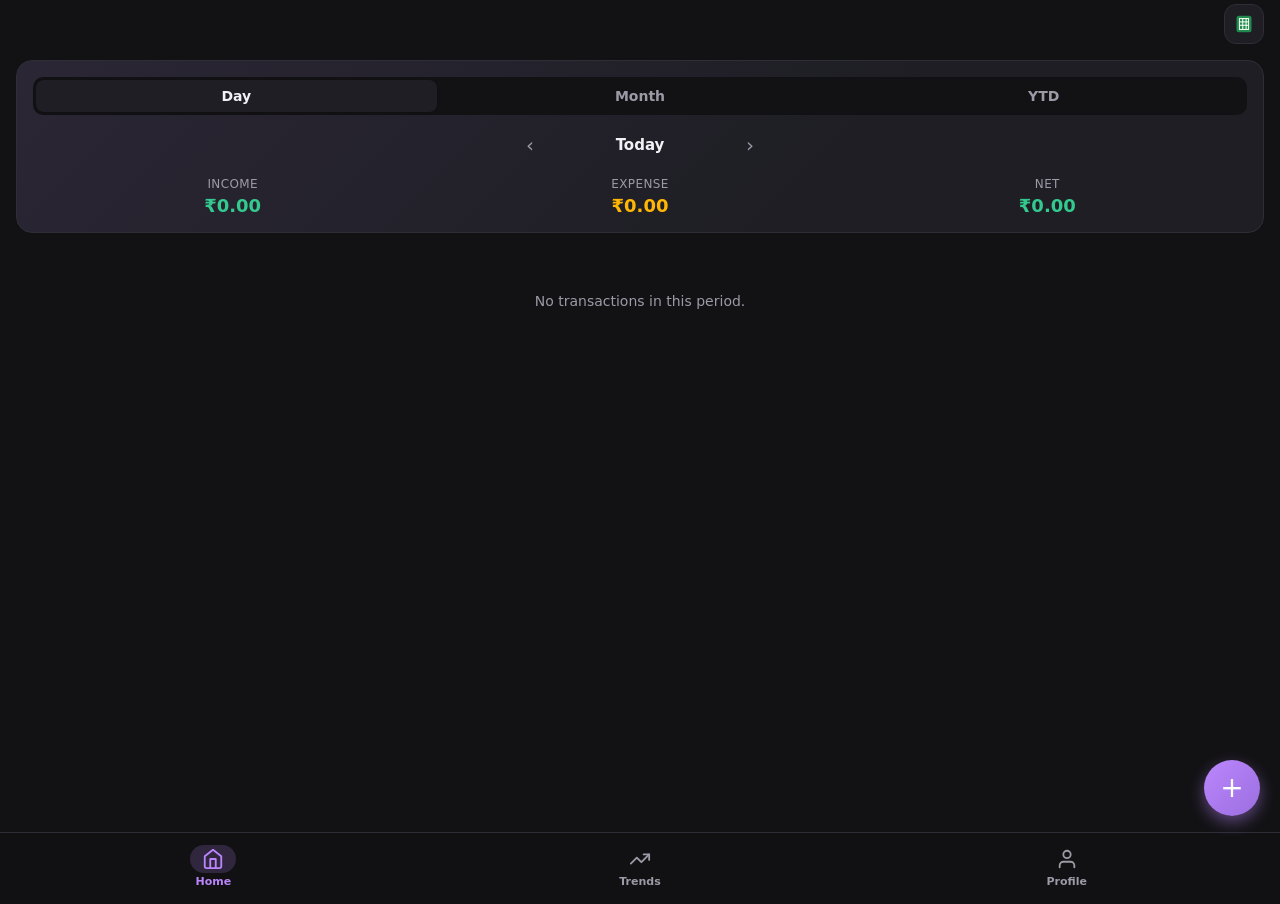
<file: index.html>
<!DOCTYPE html>
<html lang="en">
<head>
<meta charset="UTF-8">
<meta name="viewport" content="width=device-width, initial-scale=1, viewport-fit=cover, maximum-scale=1">
<title>BUDGEit</title>

<meta name="apple-mobile-web-app-capable" content="yes">
<meta name="apple-mobile-web-app-status-bar-style" content="black-translucent">
<meta name="apple-mobile-web-app-title" content="BUDGEit">
<meta name="theme-color" content="#121214">
<link rel="apple-touch-icon" href="icons/apple-touch-icon-180.png">
<link rel="manifest" href="manifest.json">
<link rel="stylesheet" href="css/styles.css">
</head>
<body>

<div id="tab-home" class="tab-panel active"></div>
<div id="tab-trends" class="tab-panel"></div>
<div id="tab-accounts" class="tab-panel"></div>

<button type="button" id="fab" aria-label="Add transaction">+</button>

<nav class="bottom-nav">
  <button type="button" class="tab-btn tab-selected" data-tab="home">
    <span class="tab-icon-wrap"><svg class="tab-icon" viewBox="0 0 24 24"><path d="M3 9l9-7 9 7v11a2 2 0 0 1-2 2H5a2 2 0 0 1-2-2z"/><polyline points="9 22 9 12 15 12 15 22"/></svg></span>
    <span class="tab-label">Home</span>
  </button>
  <button type="button" class="tab-btn" data-tab="trends">
    <span class="tab-icon-wrap"><svg class="tab-icon" viewBox="0 0 24 24"><polyline points="22 7 13.5 15.5 8.5 10.5 2 17"/><polyline points="16 7 22 7 22 13"/></svg></span>
    <span class="tab-label">Trends</span>
  </button>
  <button type="button" class="tab-btn" data-tab="accounts">
    <span class="tab-icon-wrap"><svg class="tab-icon" viewBox="0 0 24 24"><path d="M20 21v-2a4 4 0 0 0-4-4H8a4 4 0 0 0-4 4v2"/><circle cx="12" cy="7" r="4"/></svg></span>
    <span class="tab-label">Profile</span>
  </button>
</nav>

<script src="js/utils.js"></script>
<script src="js/db.js"></script>
<script src="js/categories.js"></script>
<script src="js/derived.js"></script>
<script src="js/budgets.js"></script>
<script src="js/charts.js"></script>
<script src="js/forms.js"></script>
<script src="js/home.js"></script>
<script src="js/trends.js"></script>
<script src="js/profile.js"></script>
<script src="js/bankAccounts.js"></script>
<script src="js/investments.js"></script>
<script src="js/loans.js"></script>
<script src="js/creditCards.js"></script>
<script src="js/about.js"></script>
<script src="js/accounts.js"></script>
<script src="js/app.js"></script>
</body>
</html>
</file>
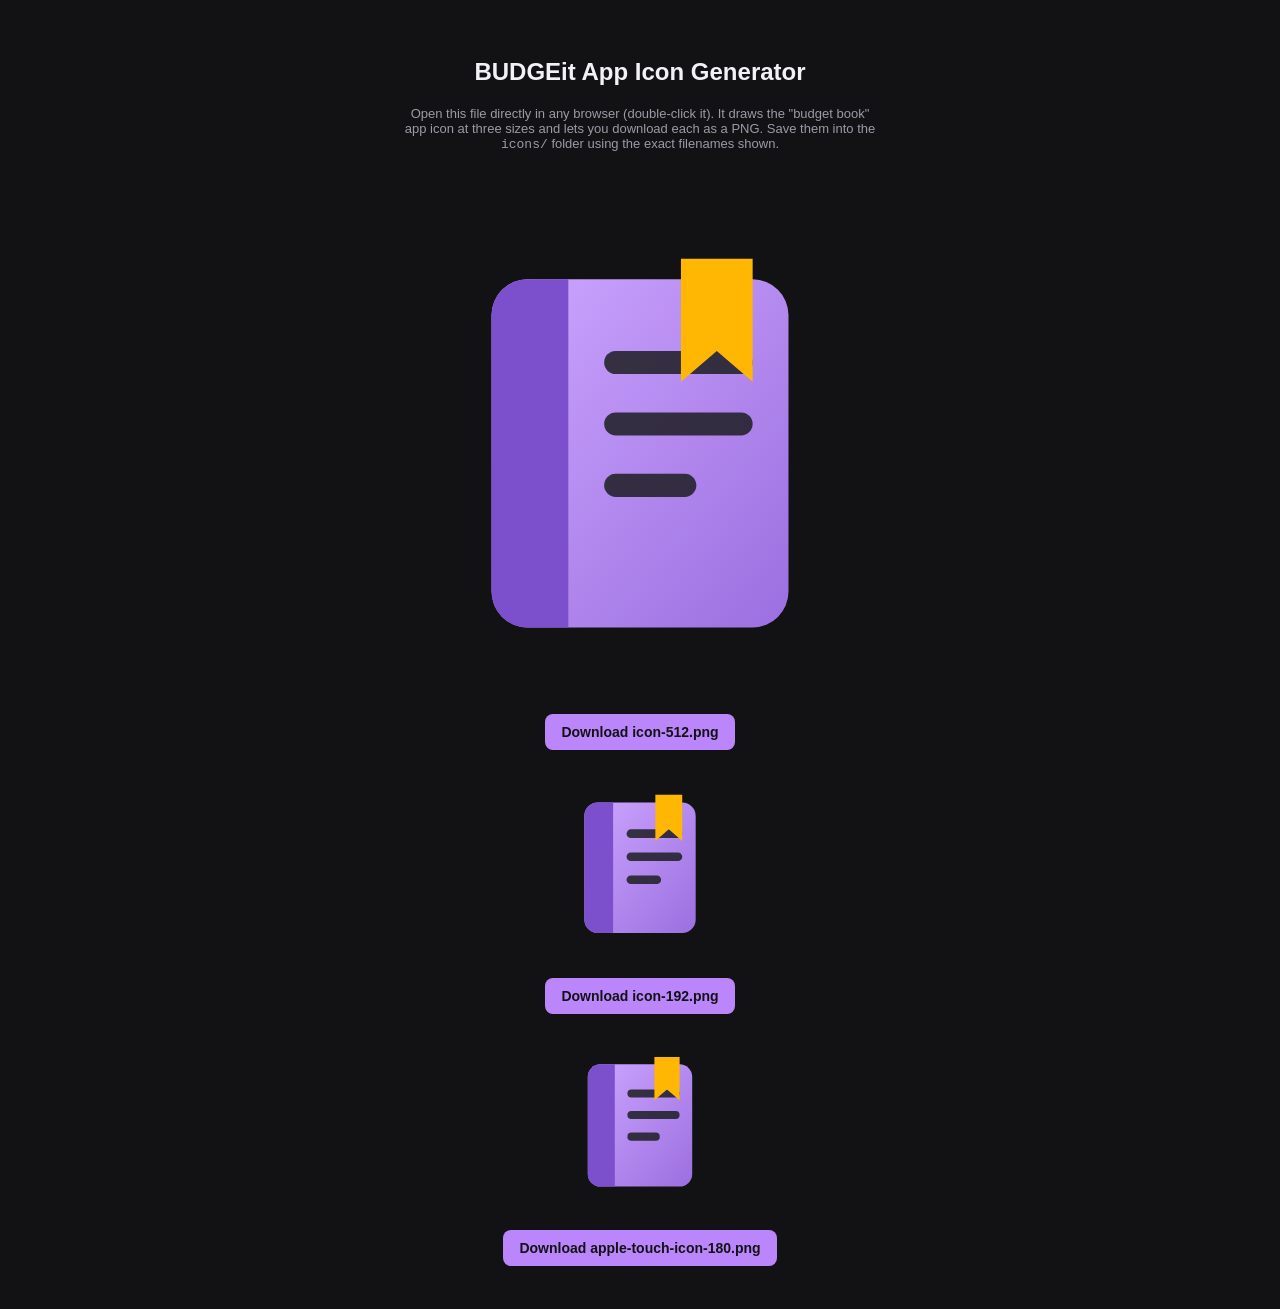
<file: tools/icon-generator.html>
<!DOCTYPE html>
<html>
<head>
<meta charset="UTF-8">
<title>Icon Generator</title>
<style>
  body { font-family: -apple-system, sans-serif; background: #121214; color: #F2F1F5; text-align: center; padding: 30px; }
  canvas { border-radius: 20%; margin: 10px; background: #121214; }
  button { padding: 10px 16px; margin: 6px; font-size: 14px; border-radius: 8px; border: none; cursor: pointer; background: #BB86FC; color: #121214; font-weight: 600; }
  p { color: #9C9AA6; font-size: 13px; max-width: 480px; margin: 20px auto; }
</style>
</head>
<body>
<h2>BUDGEit App Icon Generator</h2>
<p>Open this file directly in any browser (double-click it). It draws the "budget book" app icon at three sizes and lets you download each as a PNG. Save them into the <code>icons/</code> folder using the exact filenames shown.</p>

<div>
  <canvas id="c512" width="512" height="512"></canvas><br>
  <button onclick="download('c512','icon-512.png')">Download icon-512.png</button>
</div>
<div>
  <canvas id="c192" width="192" height="192"></canvas><br>
  <button onclick="download('c192','icon-192.png')">Download icon-192.png</button>
</div>
<div>
  <canvas id="c180" width="180" height="180"></canvas><br>
  <button onclick="download('c180','apple-touch-icon-180.png')">Download apple-touch-icon-180.png</button>
</div>

<script>
var SVG_MARKUP =
  '<svg xmlns="http://www.w3.org/2000/svg" width="100" height="100" viewBox="0 0 100 100">' +
  '<defs><linearGradient id="cover" x1="0" y1="0" x2="1" y2="1">' +
  '<stop offset="0" stop-color="#CDA6FF"/><stop offset="1" stop-color="#9B6FE0"/>' +
  '</linearGradient></defs>' +
  '<rect x="0" y="0" width="100" height="100" fill="#121214"/>' +
  '<rect x="21" y="19" width="58" height="68" rx="7" fill="url(#cover)"/>' +
  '<path d="M21 26 a7 7 0 0 1 7 -7 h8 v68 h-8 a7 7 0 0 1 -7 -7 Z" fill="#7C4FCC"/>' +
  '<rect x="43" y="33" width="29" height="4.5" rx="2.25" fill="#1E1E24" opacity="0.85"/>' +
  '<rect x="43" y="45" width="29" height="4.5" rx="2.25" fill="#1E1E24" opacity="0.85"/>' +
  '<rect x="43" y="57" width="18" height="4.5" rx="2.25" fill="#1E1E24" opacity="0.85"/>' +
  '<path d="M58 15 h14 v24 l-7 -6 l-7 6 Z" fill="#FFB703"/>' +
  '</svg>';

function draw(id, size) {
  var canvas = document.getElementById(id);
  var ctx = canvas.getContext("2d");
  var img = new Image();
  var blob = new Blob([SVG_MARKUP], { type: "image/svg+xml" });
  var url = URL.createObjectURL(blob);
  img.onload = function () {
    ctx.drawImage(img, 0, 0, size, size);
    URL.revokeObjectURL(url);
  };
  img.src = url;
}

function download(id, filename) {
  var canvas = document.getElementById(id);
  var link = document.createElement("a");
  link.download = filename;
  link.href = canvas.toDataURL("image/png");
  link.click();
}

draw("c512", 512);
draw("c192", 192);
draw("c180", 180);
</script>
</body>
</html>
</file>
<file: css/styles.css>
:root {
  --bg: #121214;
  --card-bg: #1E1E24;
  --text-primary: #F2F1F5;
  --text-secondary: #9C9AA6;
  --border: #2E2E36;
  --accent: #BB86FC;
  --income: #34C98E;
  --expense: #FFB703;
  --violet: #9B6FE0;
  --orange: #FF8A5C;
  --teal: #2DD4BF;
  --pink: #FF7FB0;
  --nav-bg: rgba(18, 18, 20, 0.92);
  --overlay-bg: rgba(0, 0, 0, 0.6);
}

* { box-sizing: border-box; }

html, body {
  margin: 0;
  padding: 0;
  height: 100%;
  background: var(--bg);
  color: var(--text-primary);
  font-family: -apple-system, BlinkMacSystemFont, "Segoe UI", system-ui, sans-serif;
  -webkit-tap-highlight-color: transparent;
  overscroll-behavior-y: none;
}

button {
  font-family: inherit;
  border: none;
  background: none;
  color: inherit;
  cursor: pointer;
}

input {
  font-family: inherit;
}

.tab-panel {
  display: none;
  padding: env(safe-area-inset-top) 16px calc(96px + env(safe-area-inset-bottom));
  min-height: 100vh;
}

.tab-panel.active {
  display: block;
}

/* ---------- Home top bar ---------- */

.home-topbar {
  display: flex;
  justify-content: flex-end;
  margin-top: 4px;
}

.icon-btn {
  width: 40px;
  height: 40px;
  border-radius: 12px;
  background: var(--card-bg);
  border: 1px solid var(--border);
  display: flex;
  align-items: center;
  justify-content: center;
  font-size: 18px;
}

.icon-btn:active {
  opacity: 0.7;
}

/* ---------- Banner (Home) ---------- */

.banner {
  background: linear-gradient(135deg, color-mix(in srgb, var(--accent) 8%, var(--card-bg)), var(--card-bg) 65%);
  border-radius: 16px;
  padding: 16px;
  margin-top: 16px;
  border: 1px solid var(--border);
}

.banner-toggle {
  display: flex;
  background: var(--bg);
  border-radius: 10px;
  padding: 3px;
  gap: 3px;
}

.toggle-btn {
  flex: 1;
  padding: 8px 0;
  border-radius: 8px;
  font-size: 14px;
  font-weight: 600;
  color: var(--text-secondary);
}

.toggle-selected {
  background: var(--card-bg);
  color: var(--text-primary);
  box-shadow: 0 1px 3px rgba(0,0,0,0.12);
}

.banner-nav {
  display: flex;
  align-items: center;
  justify-content: center;
  gap: 16px;
  margin-top: 14px;
}

.nav-chevron {
  font-size: 20px;
  color: var(--text-secondary);
  padding: 4px 10px;
}

.banner-period {
  font-size: 15px;
  font-weight: 600;
  min-width: 160px;
  text-align: center;
}

.banner-stats {
  display: flex;
  justify-content: space-between;
  margin-top: 16px;
  gap: 8px;
}

.stat {
  flex: 1;
  display: flex;
  flex-direction: column;
  align-items: center;
  gap: 4px;
}

.stat-label {
  font-size: 12px;
  color: var(--text-secondary);
  text-transform: uppercase;
  letter-spacing: 0.03em;
}

.stat-value {
  font-size: 18px;
  font-weight: 700;
  white-space: nowrap;
  font-variant-numeric: tabular-nums;
}

.stat-value.income { color: var(--income); }
.stat-value.expense { color: var(--expense); }

.net-worth-banner .stat-value {
  font-size: 14px;
}

/* ---------- Transaction list ---------- */

.tx-list {
  margin-top: 20px;
}

.list-date-header {
  font-size: 13px;
  font-weight: 600;
  color: var(--text-secondary);
  margin: 18px 0 8px;
}

.tx-row {
  display: flex;
  justify-content: space-between;
  align-items: center;
  background: var(--card-bg);
  border: 1px solid var(--border);
  border-radius: 12px;
  padding: 12px 14px;
  margin-bottom: 8px;
}

.tx-category {
  font-size: 15px;
  font-weight: 600;
}

.tx-note {
  font-size: 13px;
  color: var(--text-secondary);
  margin-top: 2px;
}

.tx-amount {
  font-size: 15px;
  font-weight: 700;
  white-space: nowrap;
}

.tx-amount.income { color: var(--income); }
.tx-amount.expense { color: var(--expense); }

.empty-list {
  text-align: center;
  color: var(--text-secondary);
  padding: 40px 0;
  font-size: 14px;
}

/* ---------- FAB ---------- */

#fab {
  position: fixed;
  right: 20px;
  bottom: calc(84px + env(safe-area-inset-bottom));
  width: 56px;
  height: 56px;
  border-radius: 50%;
  background: linear-gradient(135deg, var(--accent), var(--violet));
  color: #fff;
  font-size: 28px;
  line-height: 1;
  display: flex;
  align-items: center;
  justify-content: center;
  box-shadow: 0 6px 16px color-mix(in srgb, var(--accent) 45%, transparent);
  z-index: 50;
}

/* ---------- Bottom nav ---------- */

.bottom-nav {
  position: fixed;
  left: 0;
  right: 0;
  bottom: 0;
  display: flex;
  background: var(--nav-bg);
  backdrop-filter: blur(20px);
  border-top: 1px solid var(--border);
  padding: 8px 0 calc(8px + env(safe-area-inset-bottom));
  z-index: 40;
}

.tab-btn {
  flex: 1;
  display: flex;
  flex-direction: column;
  align-items: center;
  gap: 2px;
  font-size: 11px;
  color: var(--text-secondary);
  padding: 4px 0;
}

.tab-icon-wrap {
  width: 46px;
  height: 28px;
  border-radius: 14px;
  display: flex;
  align-items: center;
  justify-content: center;
  transition: background-color 0.15s ease;
}

.tab-icon {
  width: 22px;
  height: 22px;
  display: block;
  fill: none;
  stroke: currentColor;
  stroke-width: 2;
  stroke-linecap: round;
  stroke-linejoin: round;
}

.tab-label {
  font-weight: 600;
}

.tab-selected {
  color: var(--accent);
}

.tab-selected .tab-icon-wrap {
  background: color-mix(in srgb, var(--accent) 18%, transparent);
}

.tab-selected .tab-label {
  font-weight: 700;
}

/* ---------- Sheets / Modals ---------- */

.sheet-backdrop {
  position: fixed;
  inset: 0;
  background: var(--overlay-bg);
  z-index: 100;
  display: flex;
  align-items: flex-end;
}

.action-sheet {
  width: 100%;
  background: var(--card-bg);
  border-radius: 16px 16px 0 0;
  padding: 12px 16px calc(20px + env(safe-area-inset-bottom));
  display: flex;
  flex-direction: column;
  gap: 8px;
}

.sheet-btn {
  padding: 16px;
  font-size: 16px;
  font-weight: 600;
  border-radius: 12px;
  background: var(--bg);
  text-align: center;
}

.sheet-cancel {
  color: var(--expense);
}

.form-modal {
  width: 100%;
  height: 100%;
  background: var(--bg);
  display: flex;
  flex-direction: column;
}

.form-header {
  display: flex;
  align-items: center;
  justify-content: space-between;
  padding: calc(16px + env(safe-area-inset-top)) 16px 14px;
  background: var(--card-bg);
  border-bottom: 1px solid var(--border);
}

.form-header h2 {
  font-size: 16px;
  margin: 0;
}

.form-cancel {
  color: var(--text-secondary);
  font-size: 15px;
}

.form-save {
  color: var(--accent);
  font-size: 15px;
  font-weight: 700;
}

.form-body {
  padding: 20px 16px calc(40px + env(safe-area-inset-bottom));
  overflow-y: auto;
}

.field-label {
  display: block;
  font-size: 13px;
  font-weight: 600;
  color: var(--text-secondary);
  margin: 18px 0 6px;
}

.field-label:first-child {
  margin-top: 0;
}

.field-input {
  width: 100%;
  padding: 12px 14px;
  border-radius: 10px;
  border: 1px solid var(--border);
  background: var(--card-bg);
  color: var(--text-primary);
  font-size: 16px;
}

.field-input[readonly] {
  opacity: 0.6;
}

.chip-row {
  display: flex;
  flex-wrap: wrap;
  gap: 8px;
}

.chip {
  padding: 9px 14px;
  border-radius: 20px;
  background: var(--card-bg);
  border: 1px solid var(--border);
  font-size: 14px;
  color: var(--text-primary);
}

.chip-selected {
  background: linear-gradient(135deg, var(--accent), var(--violet));
  border-color: transparent;
  color: #fff;
}

.field-error {
  color: var(--expense);
  font-size: 13px;
  min-height: 18px;
  margin-top: 12px;
}

.delete-btn {
  width: 100%;
  padding: 14px;
  margin-top: 24px;
  border-radius: 10px;
  background: var(--card-bg);
  border: 1px solid var(--border);
  color: var(--expense);
  font-weight: 600;
  font-size: 15px;
}

/* ---------- Trends ---------- */

.trends-header {
  display: flex;
  align-items: center;
  justify-content: center;
  gap: 16px;
  margin-top: 16px;
}

.trend-card {
  background: var(--card-bg);
  border: 1px solid var(--border);
  border-radius: 16px;
  padding: 16px;
  margin-top: 16px;
}

.trend-card h3 {
  margin: 0 0 12px;
  font-size: 14px;
  font-weight: 700;
}

.chart-canvas {
  width: 100%;
  height: 160px;
  display: block;
}

.chart-donut {
  height: 180px;
  max-width: 180px;
  margin: 0 auto;
}

.legend {
  display: flex;
  flex-wrap: wrap;
  gap: 12px;
  font-size: 13px;
  color: var(--text-secondary);
  margin-bottom: 8px;
}

.legend-item {
  display: flex;
  align-items: center;
  gap: 6px;
}

.legend-dot {
  width: 9px;
  height: 9px;
  border-radius: 50%;
  display: inline-block;
}

.legend-dot.income { background: var(--income); }
.legend-dot.expense { background: var(--expense); }

/* ---------- Accounts ---------- */

.secondary-btn {
  width: 100%;
  padding: 14px;
  margin-top: 10px;
  border-radius: 10px;
  background: var(--card-bg);
  border: 1px solid var(--border);
  color: var(--accent);
  font-weight: 600;
  font-size: 15px;
}

.backup-section {
  margin-top: 32px;
}

.backup-section h3 {
  font-size: 14px;
  color: var(--text-secondary);
  margin-bottom: 8px;
}

/* ---------- Accounts sections (v2) ---------- */

.section-header {
  font-size: 13px;
  font-weight: 700;
  text-transform: uppercase;
  letter-spacing: 0.04em;
  color: var(--text-secondary);
  margin: 16px 0 10px;
}

.profile-card {
  display: flex;
  align-items: center;
  gap: 14px;
  background: var(--card-bg);
  border: 1px solid var(--border);
  border-radius: 16px;
  padding: 16px;
}

.profile-icon {
  width: 48px;
  height: 48px;
  border-radius: 50%;
  background: linear-gradient(135deg, var(--accent), var(--violet));
  display: flex;
  align-items: center;
  justify-content: center;
  font-size: 22px;
  flex-shrink: 0;
}

.profile-name {
  font-size: 16px;
  font-weight: 700;
}

.profile-detail {
  font-size: 13px;
  color: var(--text-secondary);
  margin-top: 2px;
}

.placeholder {
  color: var(--text-secondary);
  font-weight: 400;
}

.item-list {
  display: flex;
  flex-direction: column;
  gap: 8px;
}

.item-row {
  display: flex;
  justify-content: space-between;
  align-items: center;
  background: var(--card-bg);
  border: 1px solid var(--border);
  border-radius: 12px;
  padding: 14px;
}

.item-title {
  font-size: 15px;
  font-weight: 600;
}

.item-sub {
  font-size: 13px;
  color: var(--text-secondary);
  margin-top: 2px;
}

.item-value {
  font-size: 15px;
  font-weight: 700;
  white-space: nowrap;
  margin-left: 12px;
}

.badge {
  display: inline-block;
  font-size: 11px;
  font-weight: 600;
  padding: 2px 8px;
  border-radius: 10px;
  background: var(--bg);
  color: var(--text-secondary);
  vertical-align: middle;
}

.badge-blue { background: color-mix(in srgb, var(--accent) 16%, transparent); color: var(--accent); }
.badge-violet { background: color-mix(in srgb, var(--violet) 16%, transparent); color: var(--violet); }
.badge-orange { background: color-mix(in srgb, var(--orange) 18%, transparent); color: var(--orange); }
.badge-teal { background: color-mix(in srgb, var(--teal) 18%, transparent); color: var(--teal); }
.badge-pink { background: color-mix(in srgb, var(--pink) 18%, transparent); color: var(--pink); }

.computed-value {
  padding: 12px 14px;
  border-radius: 10px;
  background: var(--bg);
  border: 1px solid var(--border);
  font-size: 16px;
  font-weight: 700;
}

.field-hint {
  font-size: 12px;
  color: var(--text-secondary);
  margin-top: 6px;
}

.chip-disabled {
  opacity: 0.4;
}

.tx-amount.transfer {
  color: var(--accent);
}

.trip-tag {
  display: inline-block;
  font-size: 11px;
  font-weight: 600;
  padding: 1px 6px;
  border-radius: 8px;
  background: color-mix(in srgb, var(--teal) 18%, transparent);
  color: var(--teal);
  margin-right: 4px;
  vertical-align: middle;
}

/* ---------- Budget banner & variance (v3) ---------- */

.budget-banner-inner {
  display: flex;
  align-items: center;
  justify-content: space-between;
}

.budget-planning-link {
  color: var(--accent);
  font-size: 14px;
  font-weight: 600;
}

.budget-variance-row {
  padding: 10px 0;
  border-bottom: 1px solid var(--border);
}

.budget-variance-row:last-child {
  border-bottom: none;
}

.budget-variance-top {
  display: flex;
  justify-content: space-between;
  align-items: center;
  font-size: 14px;
  font-weight: 600;
  margin-bottom: 6px;
}

.progress-track {
  height: 6px;
  border-radius: 3px;
  background: var(--bg);
  overflow: hidden;
}

.progress-fill {
  height: 100%;
  background: var(--income);
  border-radius: 3px;
}

.progress-fill.over {
  background: var(--expense);
}

/* ---------- Category heat map ---------- */

.heatmap-grid {
  display: grid;
  grid-template-columns: repeat(auto-fill, minmax(80px, 1fr));
  grid-auto-rows: 64px;
  grid-auto-flow: dense;
  gap: 6px;
}

.heatmap-tile {
  border-radius: 10px;
  padding: 8px;
  display: flex;
  flex-direction: column;
  justify-content: space-between;
  overflow: hidden;
  color: #fff;
}

.heatmap-tile-lg {
  grid-column: span 2;
  grid-row: span 2;
}

.heatmap-tile-md {
  grid-column: span 2;
  grid-row: span 1;
}

.heatmap-tile-sm {
  grid-column: span 1;
  grid-row: span 1;
}

.heatmap-tile-label {
  font-size: 12px;
  font-weight: 600;
  white-space: nowrap;
  overflow: hidden;
  text-overflow: ellipsis;
}

.heatmap-tile-pct {
  font-size: 16px;
  font-weight: 700;
  align-self: flex-end;
}

/* ---------- About ---------- */

.about-card {
  background: linear-gradient(135deg, color-mix(in srgb, var(--violet) 10%, var(--card-bg)), var(--card-bg) 70%);
  border: 1px solid var(--border);
  border-radius: 16px;
  padding: 16px;
}

.about-title {
  font-size: 16px;
  font-weight: 700;
}

.about-tagline {
  font-size: 13px;
  color: var(--text-secondary);
  margin-top: 6px;
  line-height: 1.4;
}
</file>
